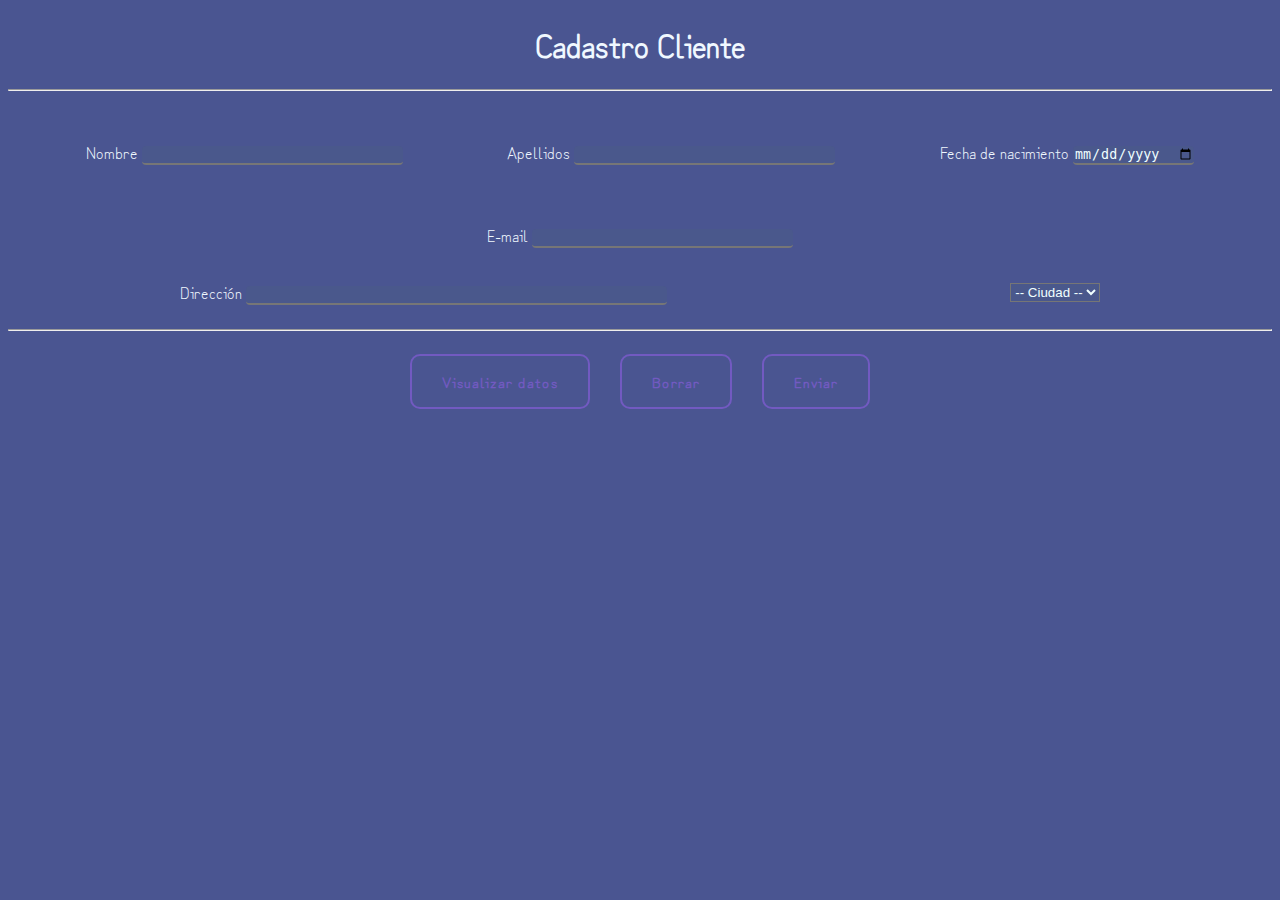
<file: projetos/cuestionario.html>
<!DOCTYPE html>
<html lang="es">
<head>
    <meta charset="UTF-8">
    <meta http-equiv="X-UA-Compatible" content="IE=edge">
    <meta name="viewport" content="width=device-width, initial-scale=1.0">
    <script src="../projetos/src/js/cuestio.js"></script>
    <link rel="stylesheet" href="../projetos/src/css/est_cuestio.css">

    
    <title>Cadastro</title>
</head>
<body>
    <h1>Cadastro Cliente</h1>
    <hr>
    <form name="f1">
        <div class="part1">
            <p>Nombre <input class="caixa" type="text" id="nombre" size="30"></p>
            <p>Apellidos <input class="caixa" type="text" id="apellido" size="30"></p>
            <p>Fecha de nacimiento <input class="caixa" type="date" id="Dnasci"></p>
        </div>
        <div class="part2">
            <p>E-mail <input class="caixa" type="email" id="mail" size="30"></p>
        </div>
        <div class="part3">
            <p>Dirección <input class="caixa" type="text" id="direccion" size="50"></p>
            <select id="ciudad">
                <option selected>-- Ciudad --</option>
                <option>Barcelona</option>
                <option>Madrid</option>
                <option>Sevilla</option>
                <option>Valencia</option>
            </select>
        </div>
        <hr>
        <div class="buttons">
            <input type="button" value="Visualizar datos" onclick="mira_datos()">
            <input type="reset" id="borrar" value="Borrar">
            <input type="submit" id="enviar" value="Enviar">
            
        </div>
    </form>
   
</body>
</html>
</file>
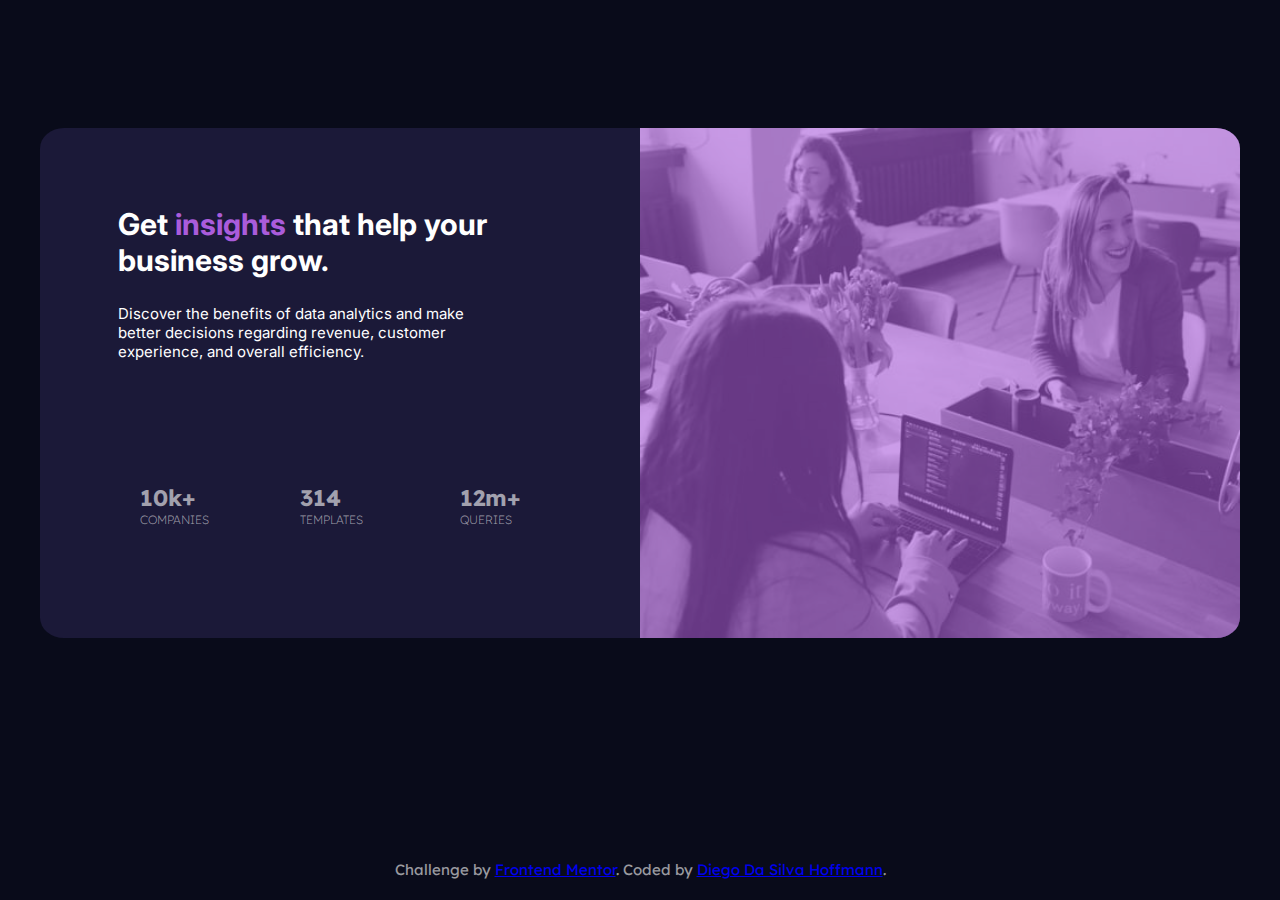
<file: projetos/estatisticas_card.html>
<!DOCTYPE html>
<html lang="en">
<head>
    <meta charset="UTF-8">
    <meta http-equiv="X-UA-Compatible" content="IE=edge">
    <meta name="viewport" content="width=device-width, initial-scale=1.0">
    <link rel="stylesheet" href="../projetos/src/css/estatis_style.css">
    <link href="https://fonts.googleapis.com/css2?family=Inter:wght@700&family=M+PLUS+2:wght@300&display=swap" rel="stylesheet"> 
    <link href="https://fonts.googleapis.com/css2?family=Inter&display=swap" rel="stylesheet"> 
    <link href="https://fonts.googleapis.com/css2?family=Lexend+Deca&display=swap" rel="stylesheet"> 
    <link href="https://fonts.googleapis.com/css2?family=Lexend+Deca:wght@100&display=swap" rel="stylesheet">
     

    <title>Frontend Mentor | Stats preview card component</title>
</head>
<body>
    <div class="card">
       <div class="container">
            <div id="princ_text">
                <h1>Get <span class="palavra">insights</span> that help your business grow.</h1>
                <br>
                <p>Discover the benefits of data analytics and make better decisions regarding revenue, customer experience, and overall efficiency.</p>
            </div>
            <div class="mini_card">
                <div><h2>10k+</h2><p>COMPANIES</p></div>
                <div><h2>314</h2><p>TEMPLATES</p></div>
                <div><h2>12m+</h2><p>QUERIES</p></div>
            </div>
       </div>
        <div id="foto">
            <img src="../projetos/src/imagens_projetos/image-header-desktop.jpg">
        </div>
    </div>
    <footer>
        <div class="attribution">
            Challenge by <a href="https://www.frontendmentor.io?ref=challenge" target="_blank">Frontend Mentor</a>. 
            Coded by <a href="http://diegosilvahoffmann.github.io/Portfolio">Diego Da Silva Hoffmann</a>.
        </div>
    </footer>
</body>
</html>
</file>
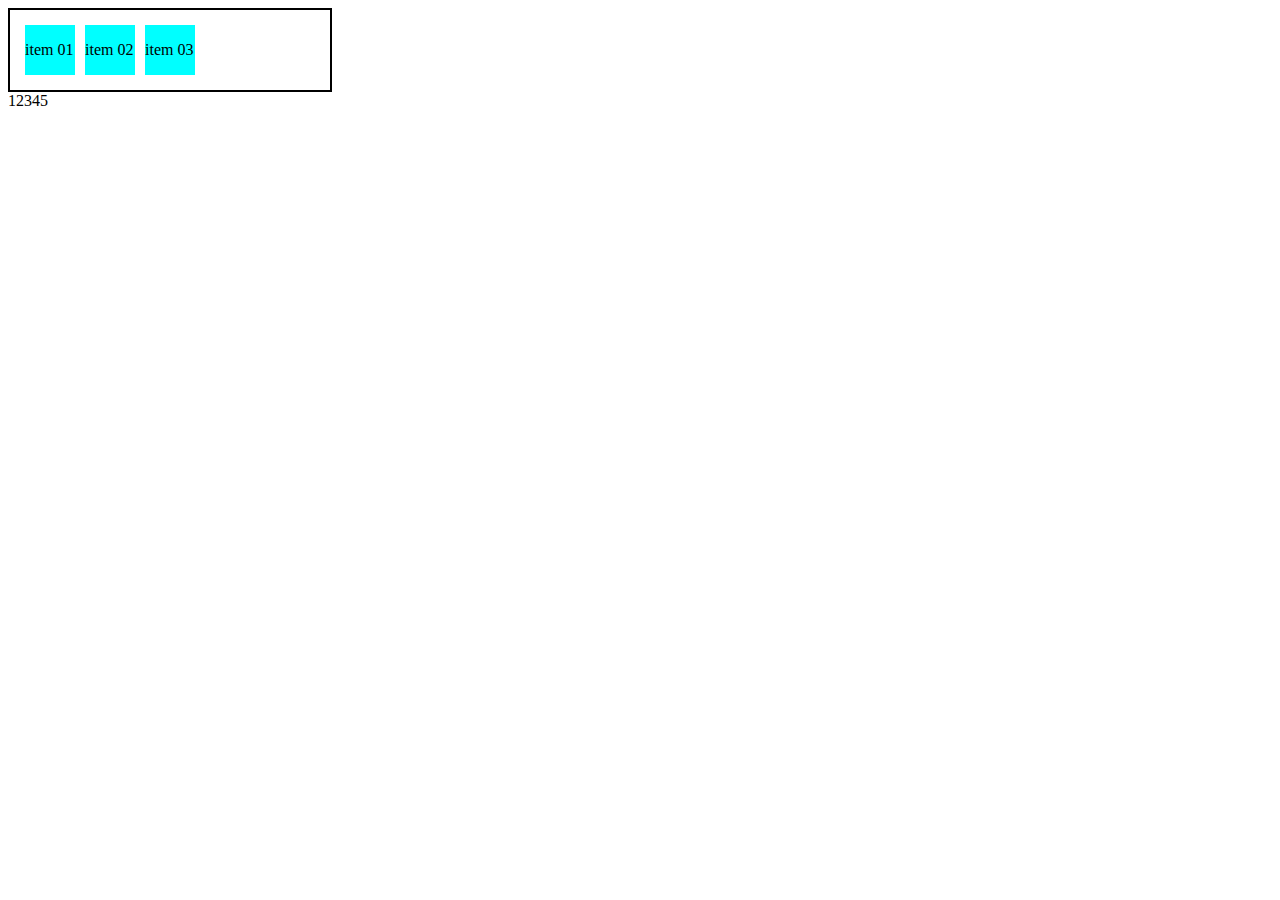
<file: projetos/fundaFlex.html>
<!DOCTYPE html>
<html lang="en">
<head>
    <meta charset="UTF-8">
    <meta http-equiv="X-UA-Compatible" content="IE=edge">
    <meta name="viewport" content="width=device-width, initial-scale=1.0">
    <title>Fundamentos - display flex</title>
    <style>
        .flex{
            max-width: 300px;
            padding: 10px;
            border: 2px solid black;
            display: flex;
        }
        .item{
            background-color: aqua;
            margin: 5px;
            width: 50px;
            line-height: 50px;
        }
        .flex-container{
            margin: 0;
            padding: 0;
            display: flex;
            list-style: none;
        }
    </style>
</head>
<body>
    <div class="flex">
        <div class="item">item 01</div>
        <div class="item">item 02</div>
        <div class="item">item 03</div>
    </div>
    <ul class="flex-container">
        <li>1</li>
        <li>2</li>
        <li>3</li>
        <li>4</li>
        <li>5</li>
    </ul>
</body>
</html>
</file>
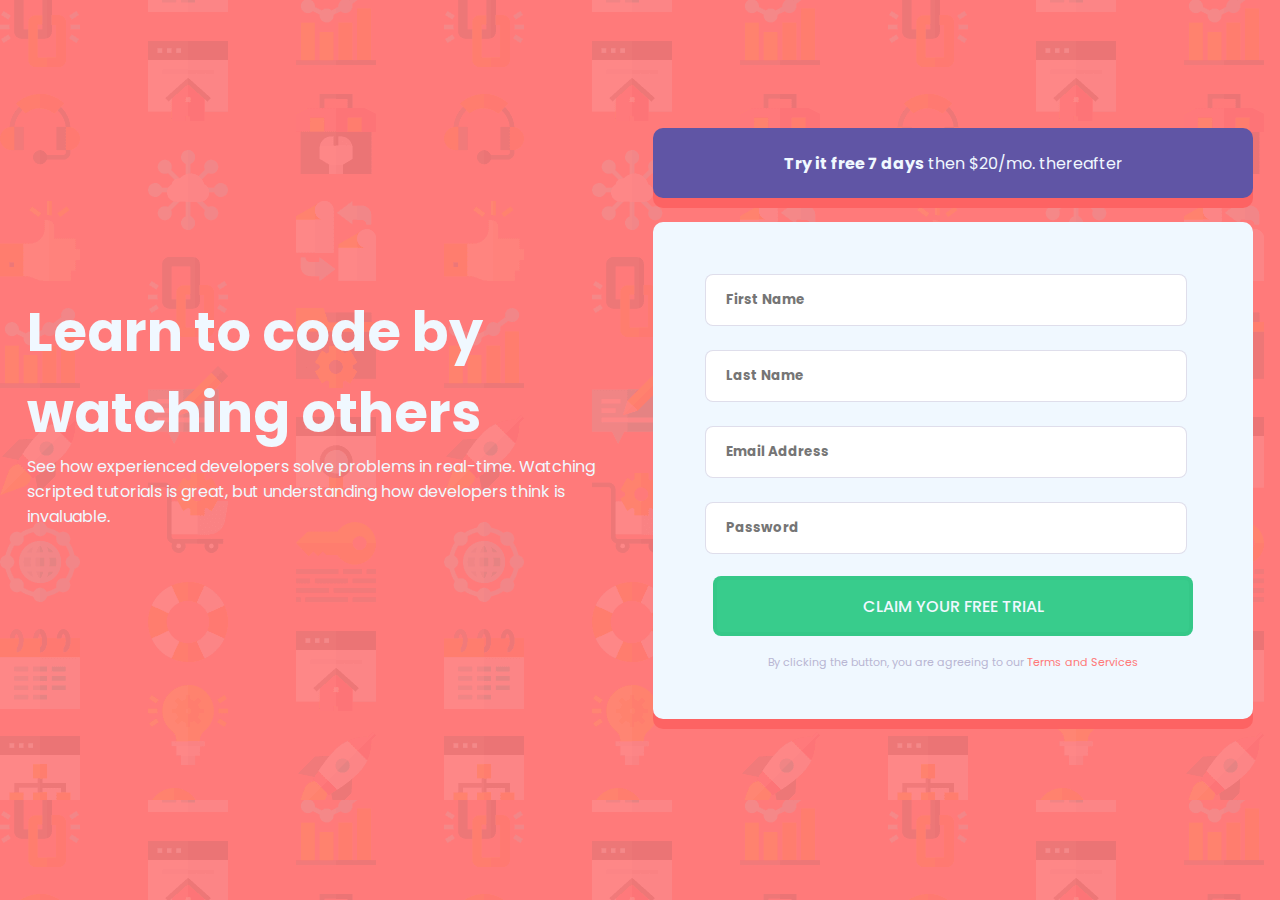
<file: projetos/landing2.html>
<!DOCTYPE html>
<html lang="en">
<head>
  <meta charset="UTF-8">
  <meta name="viewport" content="width=device-width, initial-scale=1.0"> <!-- displays site properly based on user's device -->
  <link rel="stylesheet" href="../projetos/src/css/estilo_lan_2.css">
  <link rel="icon" type="image/png" sizes="32x32" href="./images/favicon-32x32.png">
  
  <title>Frontend Mentor | Intro component with sign up form</title>

</head>
<body>
    <div class="esquerdo">
        <div class="titulo">
            <h1>Learn to code by watching others</h1>
        </div>
        <div class="conteudo">
            <p>See how experienced developers solve problems in real-time. Watching scripted tutorials is great, but understanding how developers think is invaluable.</p>
        </div>
    </div>

    <div class="zona_2">
        <div class="free">
            <a href="#"><b>Try it free 7 days</b> then $20/mo. thereafter</a>
        </div>
        <div class="formu">
            <form name="f1" id="f1">
                <div>
                    <label for="nombre"></label>
                    <input type="text" id="nombre" name="nombre" placeholder="First Name">
                    <img class="falha" src="../projetos/src/imagens_projetos/icon-error.svg">
                    <div class="error"></div>
                </div>
                <div>
                    <input type="text" id="apellido" name="apellido" placeholder="Last Name">
                    <img class="falha" src="../projetos/src/imagens_projetos/icon-error.svg">
                    <div class="error"></div> 
                </div>
                <div>
                    <input type="email" id="mail" name="mail" placeholder="Email Address">
                    <img class="falha" src="../projetos/src/imagens_projetos/icon-error.svg">
                    <div class="error"></div>
                </div>
                <div>
                    <input type="password" id="senha" name="senha" placeholder="Password">
                    <img class="falha" src="../projetos/src/imagens_projetos/icon-error.svg">
                    <div class="error"></div>
                </div>
              
                <div class="btn">
                    <button type="submit" id="submit">CLAIM YOUR FREE TRIAL</button>
                </div>
            </form>
            <div class="termos">
                <sub>By clicking the button, you are agreeing to our <a href="#">Terms and Services</a></sub>
            </div>
        </div>
    </div>
    <script>
       let id = (id) => document.getElementById(id)
       let classes = (classes) => document.getElementsByClassName(classes)

       let user = id('nombre'),
       apel = id('apellido'),
       email = id('mail'),
       pass = id('senha'),
       form = id('f1'),
       errorMsg = classes('error'),
       failureImg = classes('falha')

       form.addEventListener('submit', (e) =>{
           e.preventDefault()

           engine(user, 0, 'First name cannot be empty')
           engine(apel, 1, 'Last name cannot be empty')
           engine(email, 2, 'Looks like this is not an email')
           engine(pass, 3, 'Password cannot be empty')
       })

       let engine = (id, serial, message) =>{
               if(id.value.trim() === ""){
                   errorMsg[serial].innerHTML = message
                   id.style.border = "1px solid #f2796e"

                   failureImg[serial].style.opacity = '1'
                   if(email.value.trim() === ""){
                        email.placeholder = "example@email.com"
                    }
               }
               else{
                   id.style.border = "1px solid #64CF93"
               }}
               
    </script>
</body>
</html>
</file>
<file: projetos/src/css/est_cuestio.css>
@import url('https://fonts.googleapis.com/css2?family=Zen+Kurenaido&display=swap');

body{
    font-family: 'Zen Kurenaido', sans-serif;
    background-color: rgb(74, 85, 145);
    color: aliceblue;
}
h1{
    text-align: center;
}
.caixa{
    border-left: none;
    border-right: none;
    border-top: none;
    border-radius: 4px;
    background-color: rgb(74, 88, 140);
    color: azure;
}
input:focus{
    box-shadow: 0 0 0 0;
    outline: 0;
}
.part1{
    display: flex;
    padding: 2%;
    flex-wrap: wrap;
    justify-content: space-around;
}
.part2{
    display: flex;
    justify-content: center;
}
.part3{
    display: flex;
    justify-content: space-around;
    align-items: center;
    flex-wrap: wrap;
}
select{
    background-color: rgb(74, 88, 140);
    color: azure;
}
.buttons{
    display: flex;
    align-items: center;
    justify-content: center;
}

.buttons input {
    font-family: 'Zen Kurenaido', sans-serif;
    font-weight: bold;
    margin: 15px;
    padding: 15px 30px;
    text-align: center;
    font-size: 15px;
    letter-spacing: 1px;
    text-decoration: none;
    color: #725AC1;
    background: transparent;
    cursor: pointer;
    transition: ease-out 0.5s;
    border-radius: 30px;
    border: 2px solid #725AC1;
    border-radius: 10px;
    box-shadow: inset 0 0 0 0 #725AC1;
}
.buttons input:hover {
    color: white;
    box-shadow: inset 0 -100px 0 0 #725AC1;
}
.buttons input:active {
    transform: scale(0.9);
}

/*---- pagina nueva ----*/

.datos_part1{
    padding: 6%;
    border-radius: 50px;
    background: linear-gradient(145deg, #434d83, #4f5b9b);
    box-shadow:  20px 20px 60px #3f487b,
             -20px -20px 60px #5562a7;

}
</file>
<file: projetos/src/css/estatis_style.css>
*{
    margin: 0;
    padding: 0;
}
body{
    background-color: hsl(233, 47%, 7%);
    font-size: 15px;
}
.card{
    margin: auto;
    margin-top: 10%;
    width: 1200px;
    height: 510px;
    display: flex;
    justify-content: space-evenly;
}
.container{
    padding: 3%;
    background: hsl(244, 38%, 16%);
    border-top-left-radius: 4%;
    border-bottom-left-radius: 4%;
}
#princ_text{
    margin: 8%;
}
#princ_text h1{
    font-family: 'Inter', sans-serif;
    color: hsl(0, 0%, 100%);
       
}
#princ_text p{
    margin-top: 2%;
    margin-bottom: 3%;
    width: 350px;
    font-family: 'Inter', sans-serif;
    color: hsl(0, 0%, 100%);   
    font-weight: 400px;
}
.palavra{
    color: hsl(277, 64%, 61%);
}
#foto{
    background-color:hsl(277, 64%, 61%);
    border-bottom-right-radius: 4%;
    border-top-right-radius: 4%;
}
img{
    width: 600px;
    height: 510px;
    border-bottom-right-radius: 4%;
    border-top-right-radius: 4%;
    opacity: 0.4;    
}
.mini_card{
    margin: auto;
    width: 400px;
    color: hsla(0, 0%, 100%, 0.6);
    display: flex;
    justify-content: space-between;
}
.mini_card div{
    margin-top: 20%;
    width: 80px;
    height: 80px;
}
.mini_card div h2{
    font-family: 'Lexend Deca', sans-serif;
}
.mini_card div p{
    font-family: 'Lexend Deca', sans-serif;
    font-weight: 200;
    font-size: 12px;
}

footer{
    width: 100%;
    bottom: 0;
    height: 40px;
    position: absolute;
}
.attribution{
    text-align: center;
    color: hsla(0, 0%, 100%, 0.6);
    font-family: 'Lexend Deca', sans-serif;
}

@media screen and (max-width: 520px) {

    .card{
        margin: auto;
        width: 260px;
        height: 600px;
        display: flex;
        align-items: center;
        justify-content: center;
        flex-direction: column-reverse;
        border-radius: none;
    }
    .container{
        width: 245px;
        border-top-left-radius: 0;
        border-bottom-right-radius: 4%;
    }
    #princ_text h1{
        font-size: 20px;
        width: 200px;
        text-align: center;
    }
    #princ_text p{
        margin-top: 2%;
        margin-bottom: 2%;
        width: 200px;
        font-size: 12px;
        text-align: center;  
    }
    #foto{
        width: 260px;
        height: 200px;
        margin-top: 2%;
        border-top-left-radius: 4%;
        border-bottom-right-radius: 0;
    }
    img{
        width: 260px;
        height: 200px;
        border-top-left-radius: 4%;
    }
    .mini_card{
        width: 200px;
        color: hsla(0, 0%, 100%, 0.6);
        display: flex;
        align-items: center;
        justify-content: center;
        flex-direction: column;
    }
    .mini_card div{
        margin-top: 2%;
        width: 40px;
        height: 40px;
        text-align: center;
    }
    .mini_card h2{
        font-size: 15px;
    }
    .mini_card div p{
        font-size: 10px;
    }
    footer{
        font-size: 10px;
        bottom: 0;
    }
}

@media screen and (min-width: 521px) and (max-width: 1080px) {
    .card{
        margin: auto;
        margin-top: 5%;
        width: 700px;
        height: 320px; 
    }
    #princ_text h1{
        font-size: 24px;
    }
    #princ_text p{
        margin-top: 2%;
        margin-bottom: 1%;
        width: 300px;
        font-size: 12px;
    }
    img{
        width: 340px;
        height: 320px;
    }
    .mini_card{
        width: 280px;
    }
    .mini_card div{
        margin-top: 20%;
        width: 40px;
        height: 40px;
    }
    .mini_card h2{
        font-size: 18px;
    }
    .mini_card div p{
        font-size: 10px;
    }
    footer{
        bottom: 0;
        font-size: 10px;
        margin-top: 5%;
    }
}
</file>
<file: projetos/src/css/estilo_lan_2.css>
@import url('https://fonts.googleapis.com/css2?family=Lora:wght@500&family=Poppins:wght@400;500;600;700&display=swap');
*{
    margin: 0;
    padding: 0;
}
body{
    font-family: 'Poppins', sans-serif;
    background: hsl(0, 100%, 74%);
    background-image: url("../imagens_projetos/bg-intro-desktop.png");
    font-size: 16px;
    color: aliceblue;
    display: flex;
    justify-content: space-evenly;
    align-items: center;
    flex-wrap: wrap;
}
.esquerdo{
    width: 600px;
    padding-top: 8%;
}
.esquerdo h1{
    font-weight: 700;
    font-size: 54px;
}
.zona_2{
    width: 600px;
    padding-top: 10%;
}
.zona_2 a{
    text-decoration: none;
    color: aliceblue;
}
.zona_2 .free{
    background-color: hsl(248, 32%, 49%);
    height: 70px;
    border-radius: 10px;
    display: flex;
    align-items: center;
    justify-content: center;
    box-shadow: 0 10px 0px hsl(0, 97%, 69%);
}
.zona_2 .formu{
    margin-top: 4%;
    background-color: aliceblue;
    align-items: center;
    padding: 40px;
    border-radius: 10px;
    box-shadow: 0 10px 0px hsl(0, 97%, 69%);
}
.zona_2 .formu input{
    width: 460px;
    height: 50px;
    border-radius: 8px;
    border: 1px solid hsla(246, 25%, 77%, 0.459);
    padding-left: 20px;
    font-weight: bold;
    font-family: 'Poppins', sans-serif;
    margin: 12px;
}
.zona_2 .formu .btn{
    display: flex;
    justify-content: center;
    align-items: center;
    margin-top: 10px;
}
.zona_2 .formu button{
    width: 480px;
    height: 60px;
    border-radius: 8px;
    background-color: hsl(154, 59%, 51%);
    color: aliceblue;
    font-family: 'Poppins', sans-serif;
    font-size: 16px;
    font-weight: 500;
    border: 4px solid hsla(154, 76%, 36%, 0.082);
    cursor: pointer;
    transition: all 0.1s ease;
}
.termos{
    text-align: center;
    margin: 8px;
}
.zona_2 .formu sub{
    color: hsl(246, 25%, 77%);
    font-size: 11px;
}
.zona_2 .formu sub a{
    color: hsl(0, 100%, 74%);
}
.teste{
    color: red;
}
input:focus{
    border: 2px solid #f2796e;
}
form div{
    position: relative;
}
form div img{
    position: absolute;
    padding-top: 28px;
}
.error{
    padding-right: 25px;
    font-size: 12px;
    color: #f2796e;
    text-align: right;
}
.falha{
    opacity: 0;
    right: 40px;
}
.btn:hover{
    opacity: 0.8;
}
@media (max-width: 630px) {
    .esquerdo{
        width: 400px;
    }
    .zona_2{
        width: 400px;
    }
    .zona_2 .formu input{
        width: 290px;
        margin: 8px;
    }
}
</file>
